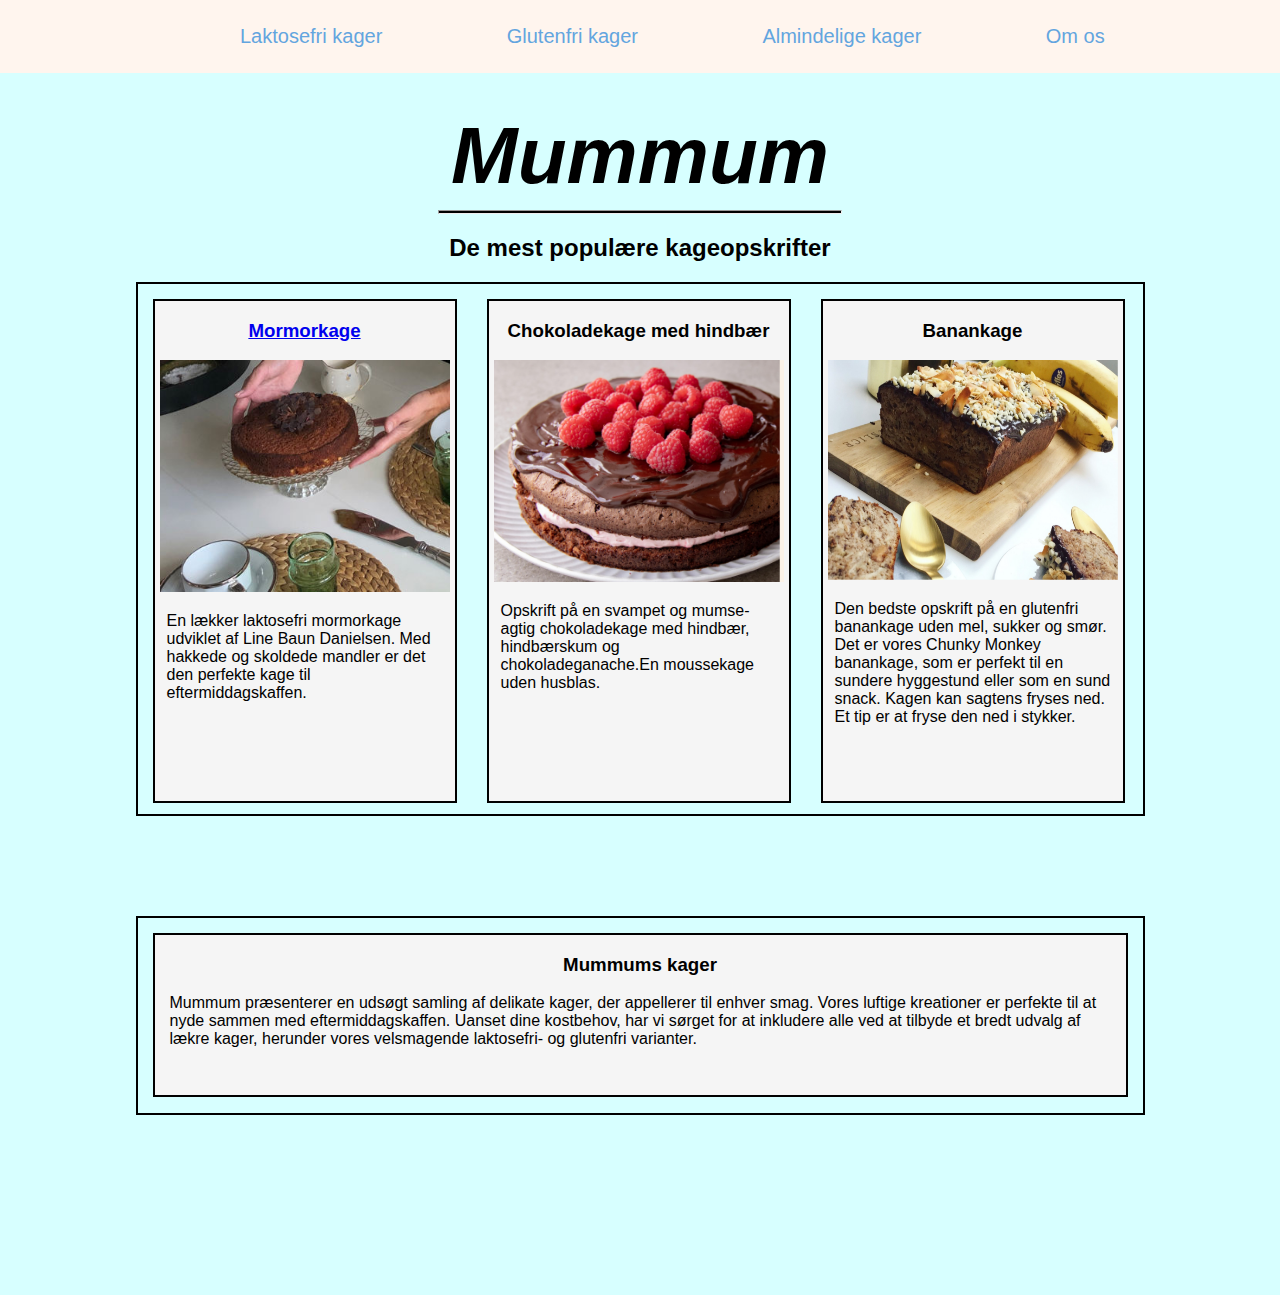
<file: Kager_KomIt/index.html>
<!DOCTYPE html>
<html>
    <head>
        <link rel="stylesheet" type="text/css" href="stylesheet.css">
    </head>



<body>
   <header class="header">
    <nav class="navbar">
        <a href="http://127.0.0.1:5500/KomIt/laktosefrikager.html">Laktosefri kager</a>
        <a href="http://127.0.0.1:5500/KomIt/glutenfrikager.html">Glutenfri kager</a>
        <a href="http://127.0.0.1:5500/KomIt/kager.html#">Almindelige kager</a>
        <a href="#">Om os</a>
    </nav>
   </header>
    
   <h1>Mummum</h1>
    <hr style="background-color: black; margin-left: 430px; margin-right: 430px; background-color: black; padding: 1px;" >
    <h2 style="text-align: center;">De mest populære kageopskrifter</h2>


    <div class="container">
        <div class="col">
            <h3 style="text-align: center; text-decoration: none;"><a href="http://127.0.0.1:5500/KomIt/laktosefrikager.html">Mormorkage</a></h3>
    
            <img src="2400_mormorkage_line-baun.jpg" alt="hello" width="290px" style="margin-left: 5px;">
            <p style="margin-left: 12px; margin-right: 12px;">En lækker laktosefri mormorkage udviklet af Line Baun Danielsen. Med hakkede og skoldede mandler er det den perfekte kage til eftermiddagskaffen.</p>
        </div>
        <div class="col">
            <h3 style="text-align: center;">Chokoladekage med hindbær</h3>
            <img src="Skærmbillede 2023-11-21 235916.png" alt="hello" width="290px" style="margin-left: 5px;">
            <p style="margin-left: 12px; margin-right: 12px;">Opskrift på en svampet og mumse-agtig chokoladekage med hindbær, hindbærskum og chokoladeganache.En moussekage uden husblas.</p>
        </div>

        <div class="col">
            <h3 style="text-align: center;">Banankage</h3>
            <img src="Skærmbillede 2023-11-22 135355.png" alt="hello" width="290px" style="margin-left: 5px; height: 220px;">
            <p style="margin-left: 12px; margin-right: 12px;">Den bedste opskrift på en glutenfri banankage uden mel, sukker og smør. Det er vores Chunky Monkey banankage, som er perfekt til en sundere hyggestund eller som en sund snack. Kagen kan sagtens fryses ned. Et tip er at fryse den ned i stykker.</p>
        </div>
        
    </div>

    <div class="omkage">
        <div class="col2">
            <h3 style="text-align: center;">Mummums kager</h3>
            <p style="margin-left: 15px; margin-right: 15px;">Mummum præsenterer en udsøgt samling af delikate kager, der appellerer til enhver smag. Vores luftige kreationer er perfekte til at nyde sammen med eftermiddagskaffen. Uanset dine kostbehov, har vi sørget for at inkludere alle ved at tilbyde et bredt udvalg af lækre kager, herunder vores velsmagende laktosefri- og glutenfri varianter.</p>
        </div>
    </div>

    

<footer>

</footer>

</body>
</html>
</file>
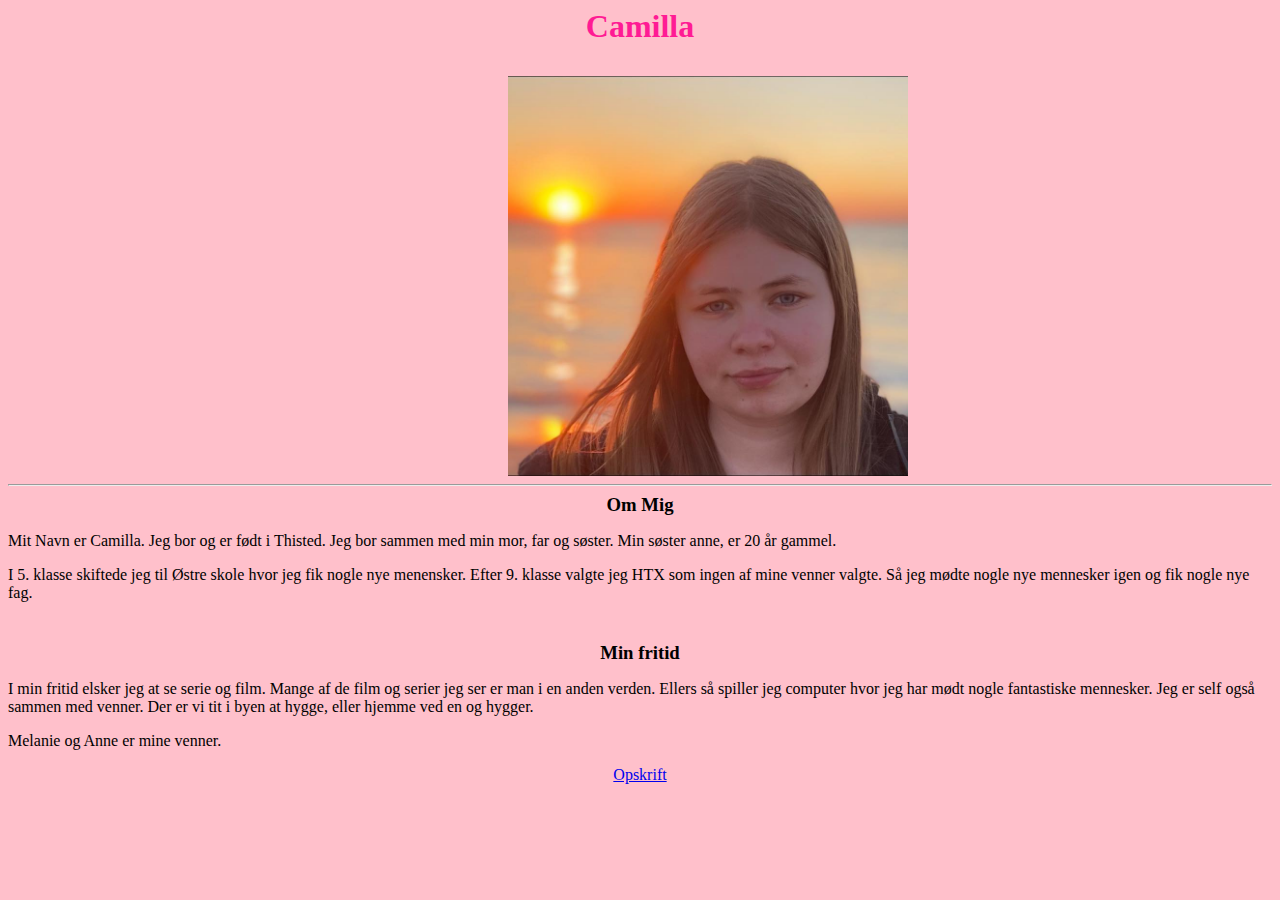
<file: Mig og min yndlingskage/index.html>
<html>
<head>
<title>Camilla</title>

<link rel="stylesheet" type="text/css" href="mystyle.css">
</head>

<body> 


    <h1 style="text-align: center;">Camilla </h1>

    
        <p ><a href="file:///C:/Users/N%C3%B8rgaard/Desktop/Camilla/HTX/HTX%202.g/Programmering/camilla1323.github.io/Mig%20og%20min%20yndlingskage/opskrift.html">
    </a></p>

    </h3>
    <img src="343671733_664380468856903_3600352374234052399_n.jpg" alt="Girl in a jacket" width="400" height="400">
    <hr>

    <h3 style="margin-top: 5px;">
        Om Mig
    </h3>
    <p>Mit Navn er Camilla. Jeg bor og er født i Thisted. Jeg bor sammen med min mor, far og søster. Min søster anne, er
        20
        år gammel.
    </p>

    <p>I 5. klasse skiftede jeg til Østre skole hvor jeg fik nogle nye menensker. Efter 9. klasse valgte jeg HTX som
        ingen af mine venner valgte. Så jeg mødte nogle nye mennesker igen og fik nogle nye fag.
    </p>

    <h3>Min fritid</h4>
    <p>I min fritid elsker jeg at se serie og film. Mange af de film og serier jeg ser er man i en anden verden.
        Ellers så spiller jeg computer hvor jeg har mødt nogle fantastiske mennesker.
        Jeg er self også sammen med venner. Der er vi tit i byen at hygge, eller hjemme ved en og hygger.
    </p>
    <p>Melanie og Anne er mine venner.</p>

    <p style="text-align: center;"><a
            href="opskrift.html">Opskrift</a>
    </p>
</body>

</html>
</file>
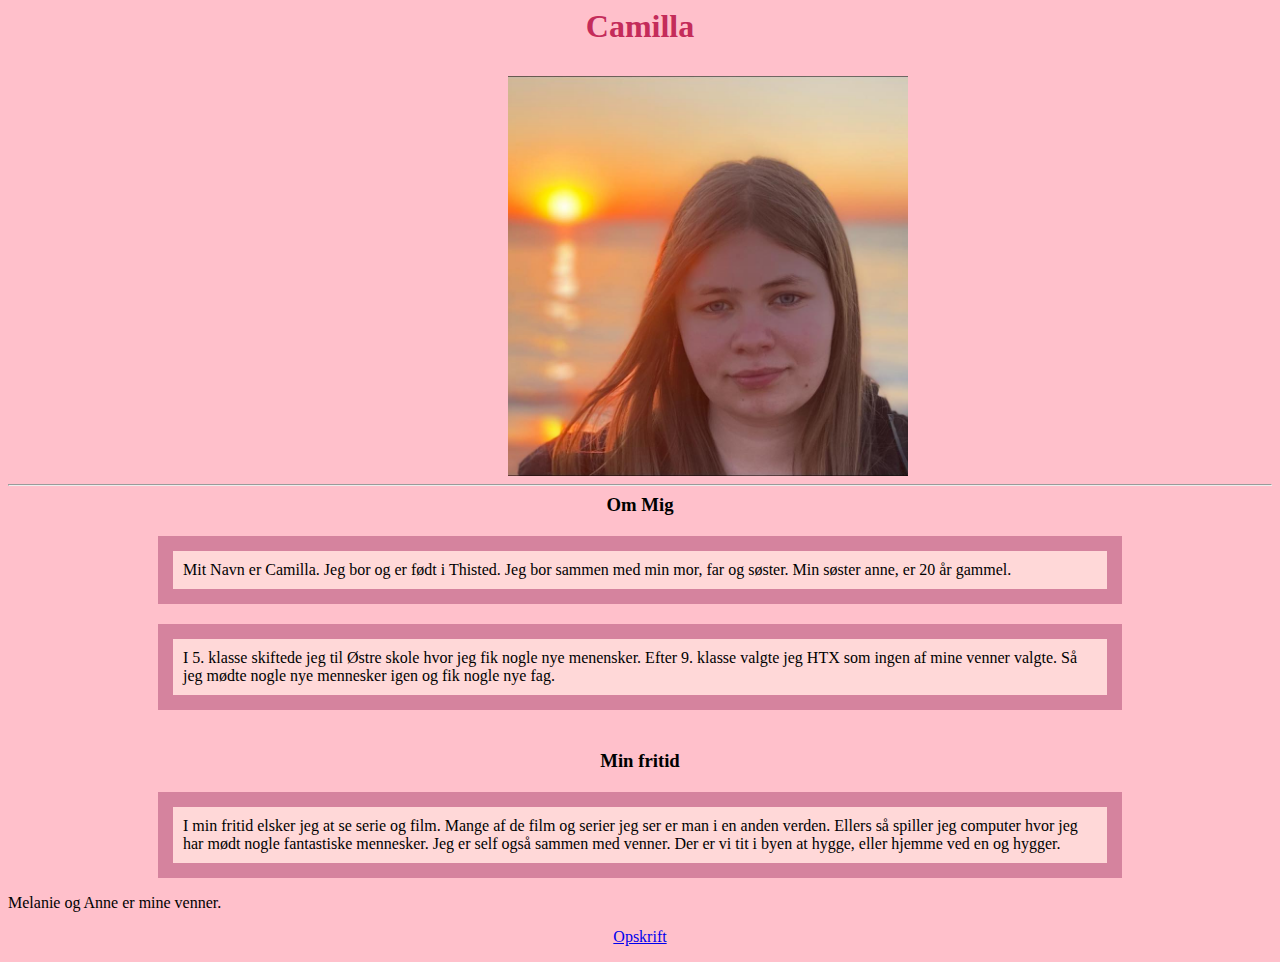
<file: Website/index.html>
<html>
<head>
<title>Camilla</title>

<link rel="stylesheet" type="text/css" href="mystyle.css">
</head>

<body> 

    <h1 style="text-align: center;" div class="camillah1">Camilla 
    </h1>
    
        <p ><a href="file:///C:/Users/N%C3%B8rgaard/Desktop/Camilla/HTX/HTX%202.g/Programmering/camilla1323.github.io/Mig%20og%20min%20yndlingskage/opskrift.html">
    </a></p>

    </h3>
    <img src="343671733_664380468856903_3600352374234052399_n.jpg" alt="Girl in a jacket" width="400" height="400">
    <hr>

    <h3 style="margin-top: 5px;">
        Om Mig
    </h3>
    <div>Mit Navn er Camilla. Jeg bor og er født i Thisted. Jeg bor sammen med min mor, far og søster. Min søster anne, er
        20
        år gammel.
    </div>

    <div>I 5. klasse skiftede jeg til Østre skole hvor jeg fik nogle nye menensker. Efter 9. klasse valgte jeg HTX som
        ingen af mine venner valgte. Så jeg mødte nogle nye mennesker igen og fik nogle nye fag.
    </div>

    <h3>Min fritid</h4>
    <div>I min fritid elsker jeg at se serie og film. Mange af de film og serier jeg ser er man i en anden verden.
        Ellers så spiller jeg computer hvor jeg har mødt nogle fantastiske mennesker.
        Jeg er self også sammen med venner. Der er vi tit i byen at hygge, eller hjemme ved en og hygger.
    </div>
    <p>Melanie og Anne er mine venner.</p>

    <p style="text-align: center;"><a
            href="opskrift.html">Opskrift</a>
    </p>
</body>

</html>
</file>
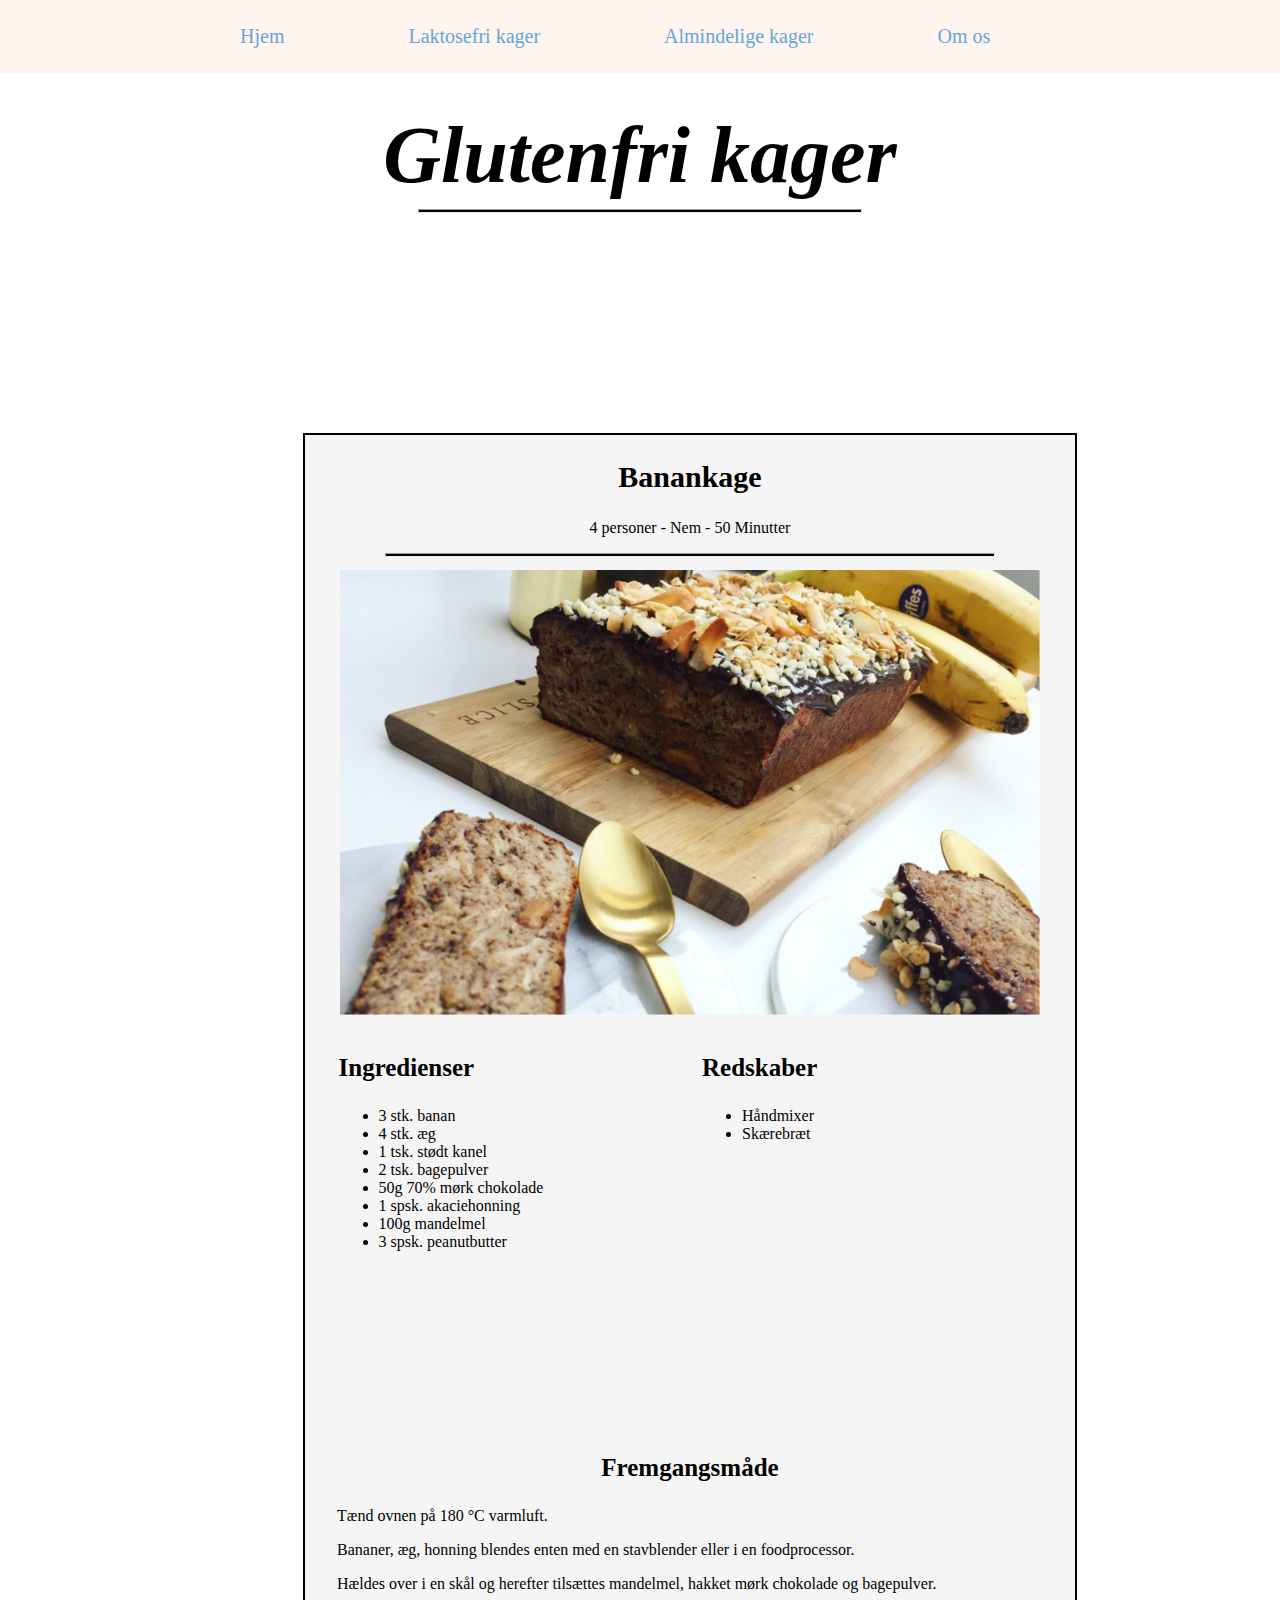
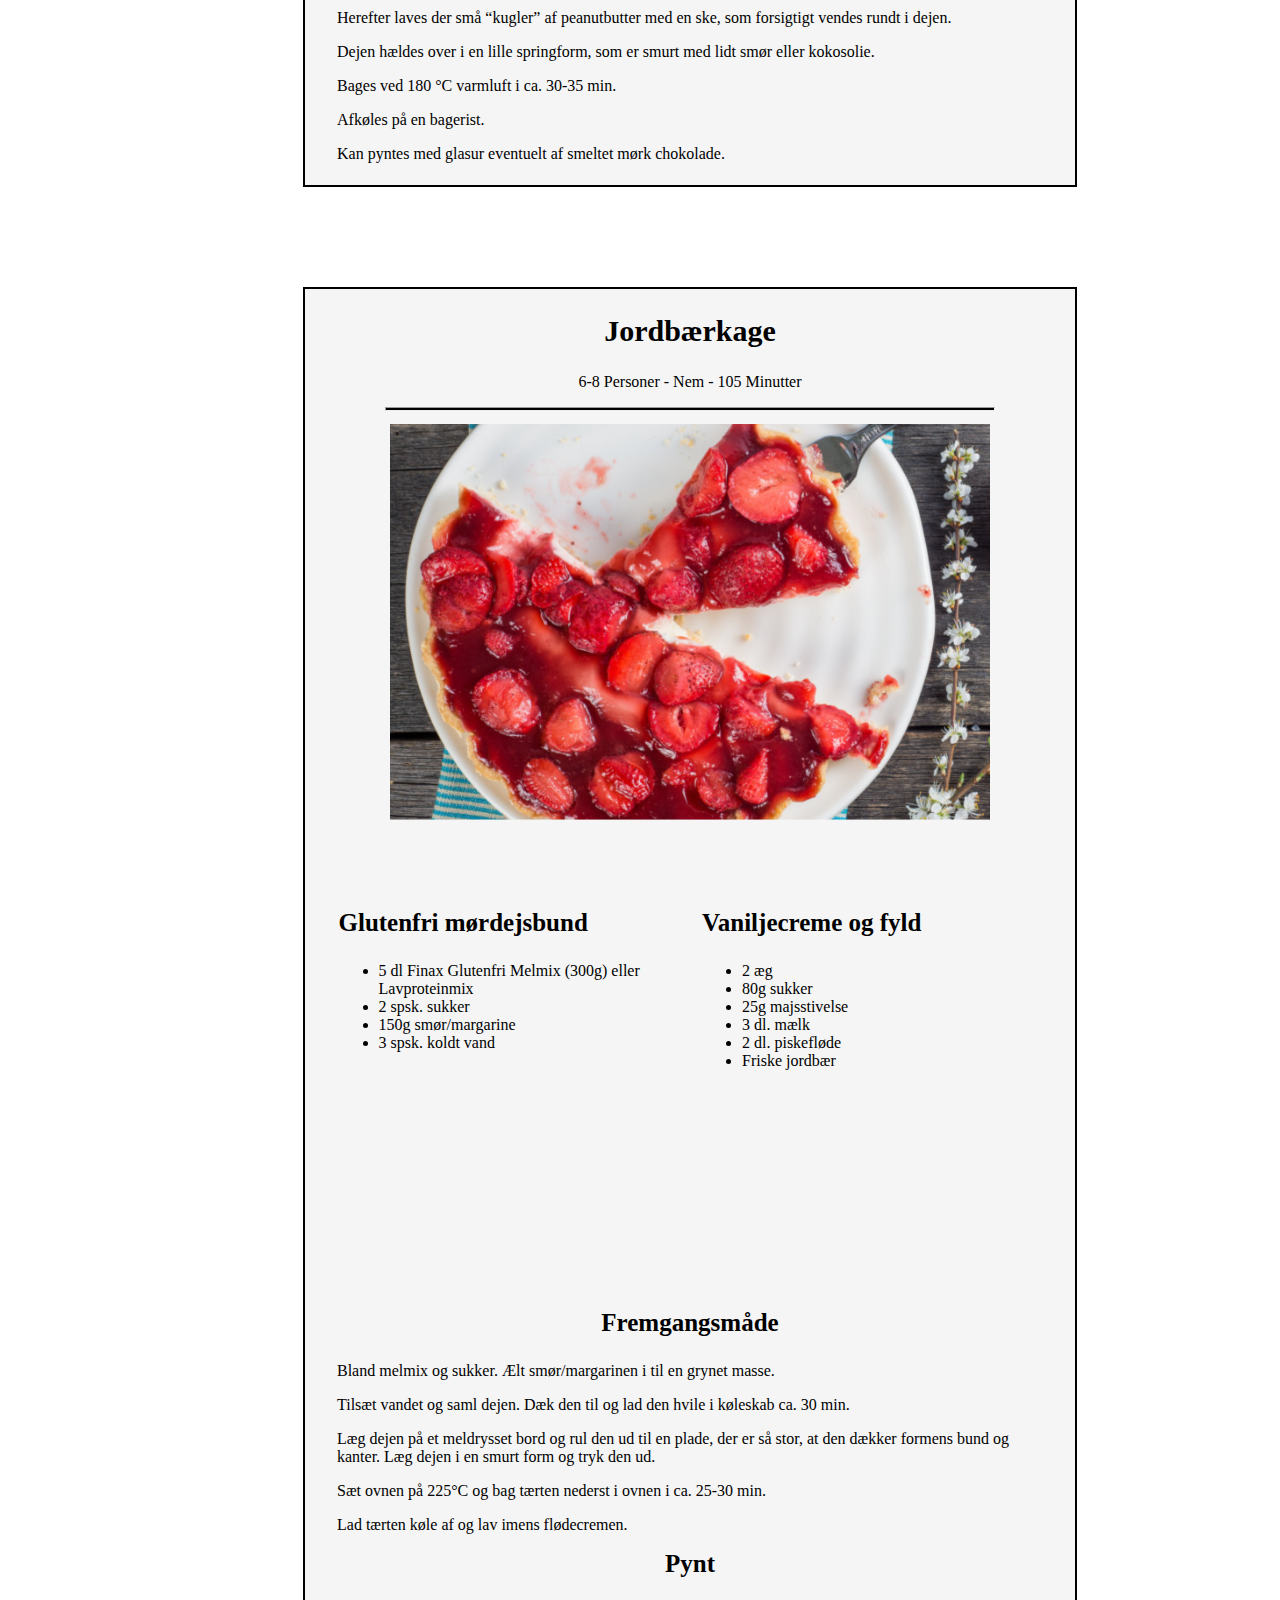
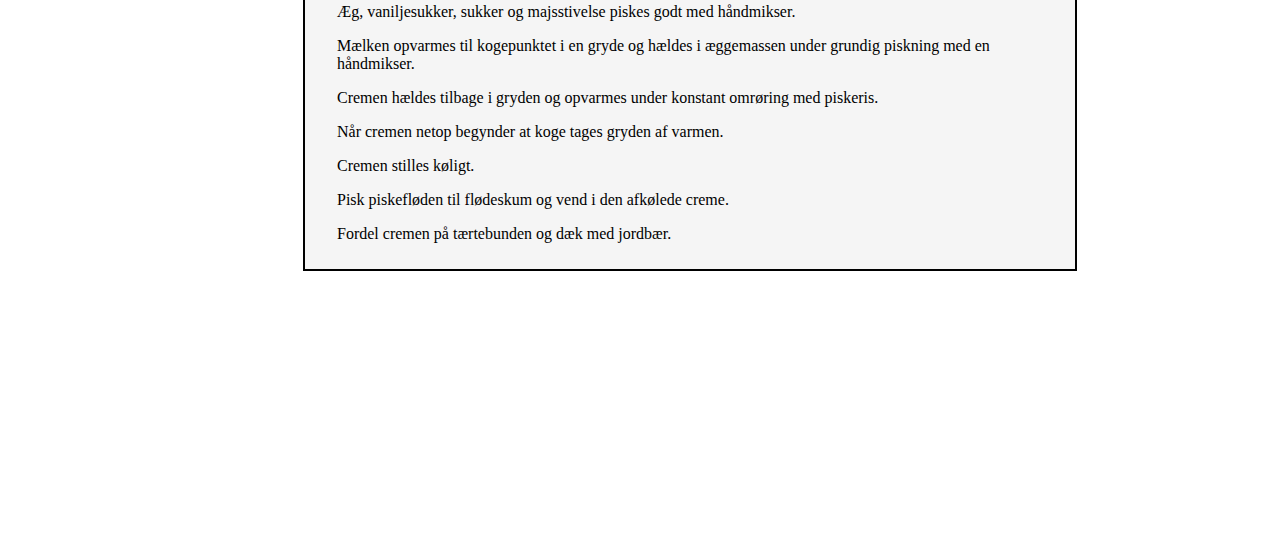
<file: Kager_KomIt/glutenfrikager.html>
<!DOCTYPE html>
<html>
    <head>
        <link rel="stylesheet" type="text/css" href="glutenfrikager.css">
    </head>

<body>

    <header class="header">
    <nav class="navbar">
        <a href="http://127.0.0.1:5500/KomIt/index.html">Hjem</a>
        <a href="http://127.0.0.1:5500/KomIt/laktosefrikager.html">Laktosefri kager</a>
        <a href="http://127.0.0.1:5500/KomIt/kager.html#">Almindelige kager</a>
        <a href="#">Om os</a>
    </nav>
   </header>

   <h1>Glutenfri kager</h1>
   <hr style="background-color: black; margin-left: 410px; margin-right: 410px; background-color: black; padding: 1px;" >

   <div class="container">
    
    <div class="col" style="height: 1350px;">
        <h2 style="font-size: 30px;">Banankage</h2>
            <p style="text-align: center;">4 personer   -   Nem   -   50 Minutter</p>
            <hr style="margin-left: 80px; margin-right: 80px; padding: 1px; background-color: black;">
            <img src="Skærmbillede 2023-11-15 151733.png" alt="Hello" srcset="" width="700px" style="margin: 35px; margin-top: 5px;">

            <div class="opskrift">
                <h3 style="text-align: left; font-size: 25px;">Ingredienser</h3>
                <ul>
                    <li>3 stk. banan</li>
                    <li>4 stk. æg</li>
                    <li>1 tsk. stødt kanel</li>
                    <li>2 tsk. bagepulver</li>
                    <li>50g 70% mørk chokolade</li>
                    <li>1 spsk. akaciehonning</li>
                    <li>100g mandelmel</li>
                    <li>3 spsk. peanutbutter</li>



            </div>

            <div class="opskrift">
                <h3 style="text-align: left; font-size: 25px;">Redskaber</h3>
                <ul>
                    <li>Håndmixer</li>
                    <li>Skærebræt</li>

            </div>
            <h3 style="text-align: center; font-size: 25px; margin-top: 360px;">Fremgangsmåde</h3>
            <p style="margin-left: 32px; margin-right: 32px;">Tænd ovnen på 180 °C varmluft.</p>
            <p style="margin-left: 32px; margin-right: 32px;">Bananer, æg, honning blendes enten med en stavblender eller i en foodprocessor.</p>
            <p style="margin-left: 32px; margin-right: 32px;">Hældes over i en skål og herefter tilsættes mandelmel, hakket mørk chokolade og bagepulver.</p>
            <p style="margin-left: 32px; margin-right: 32px;">Herefter laves der små “kugler” af peanutbutter med en ske, som forsigtigt vendes rundt i dejen.</p>
            <p style="margin-left: 32px; margin-right: 32px;">Dejen hældes over i en lille springform, som er smurt med lidt smør eller kokosolie.</p>
            <p style="margin-left: 32px; margin-right: 32px;">Bages ved 180 °C varmluft i ca. 30-35 min.</p>
            <p style="margin-left: 32px; margin-right: 32px;">Afkøles på en bagerist.</p>
            <p style="margin-left: 32px; margin-right: 32px;">Kan pyntes med glasur eventuelt af smeltet mørk chokolade.</p>




    
    </div>

    

    <div class="col" style="height: 1580px;">
        <h2 style="font-size: 30px;">Jordbærkage</h2>
            <p style="text-align: center;">6-8 Personer   -   Nem   -   105 Minutter</p>
            <hr style="margin-left: 80px; margin-right: 80px; padding: 1px; background-color: black;">
            <img src="Skærmbillede 2023-11-15 154320.png" alt="Hello" srcset="" width="600px" style="margin: 85px; margin-top: 5px;">

            <div class="opskrift" style="height: 20px; border-color: black;">
                <h3 style="text-align: left; font-size: 25px;">Glutenfri mørdejsbund</h3>
                <ul>
                    <li>5 dl Finax Glutenfri Melmix (300g) eller Lavproteinmix</li>
                    <li>2 spsk. sukker</li>
                    <li>150g smør/margarine</li>
                    <li>3 spsk. koldt vand</li>

                </ul>
            </div>
            <div class="opskrift">
                <h3 style="text-align: left; font-size: 25px;">Vaniljecreme og fyld</h3>
                <ul>
                    <li>2 æg</li>
                    <li>80g sukker</li>
                    <li>25g majsstivelse</li>
                    <li>3 dl. mælk</li>
                    <li>2 dl. piskefløde</li>
                    <li>Friske jordbær</li>
                </ul>
    </div>
    <h3 style="text-align: center; font-size: 25px; margin-top: 390px;">Fremgangsmåde</h3>
    <p style="margin-left: 32px; margin-right: 32px;">Bland melmix og sukker. Ælt smør/margarinen i til en grynet masse.</p>
    <p style="margin-left: 32px; margin-right: 32px;">Tilsæt vandet og saml dejen. Dæk den til og lad den hvile i køleskab ca. 30 min.</p>
    <p style="margin-left: 32px; margin-right: 32px;">Læg dejen på et meldrysset bord og rul den ud til en plade, der er så stor, at den dækker formens bund og kanter. Læg dejen i en smurt form og tryk den ud.</p>
    <p style="margin-left: 32px; margin-right: 32px;">Sæt ovnen på 225°C og bag tærten nederst i ovnen i ca. 25-30 min.</p>
    <p style="margin-left: 32px; margin-right: 32px;">Lad tærten køle af og lav imens flødecremen.</p>
    <h3 style="text-align: center; font-size: 25px; margin-top: 5px;">Pynt</h3>
    <p style="margin-left: 32px; margin-right: 32px;">Æg, vaniljesukker, sukker og majsstivelse piskes godt med håndmikser.</p>
    <p style="margin-left: 32px; margin-right: 32px;">Mælken opvarmes til kogepunktet i en gryde og hældes i æggemassen under grundig piskning med en håndmikser.</p>
    <p style="margin-left: 32px; margin-right: 32px;">Cremen hældes tilbage i gryden og opvarmes under konstant omrøring med piskeris.</p>
    <p style="margin-left: 32px; margin-right: 32px;">Når cremen netop begynder at koge tages gryden af varmen.</p>
    <p style="margin-left: 32px; margin-right: 32px;">Cremen stilles køligt.</p>
    <p style="margin-left: 32px; margin-right: 32px;">Pisk piskefløden til flødeskum og vend i den afkølede creme.</p>
    <p style="margin-left: 32px; margin-right: 32px;">Fordel cremen på tærtebunden og dæk med jordbær.</p>


</div>



</body>
</html>
</file>
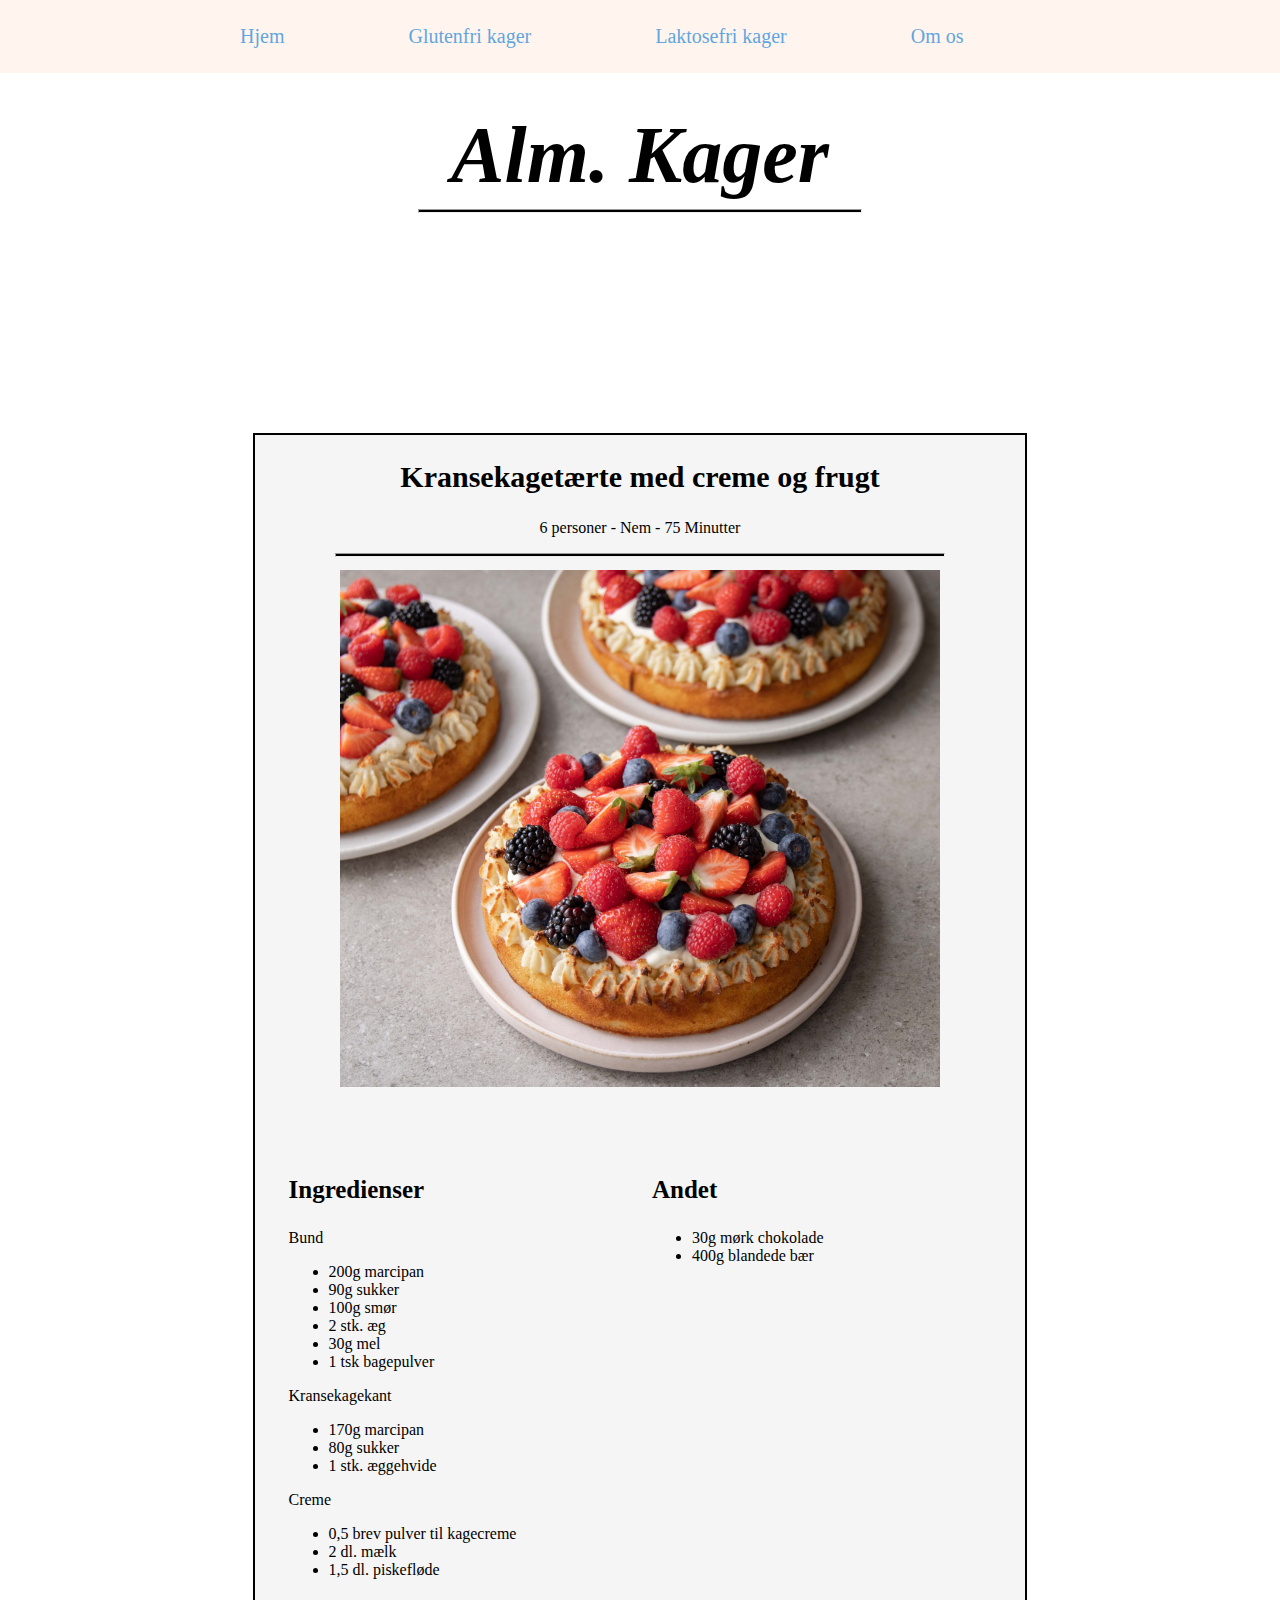
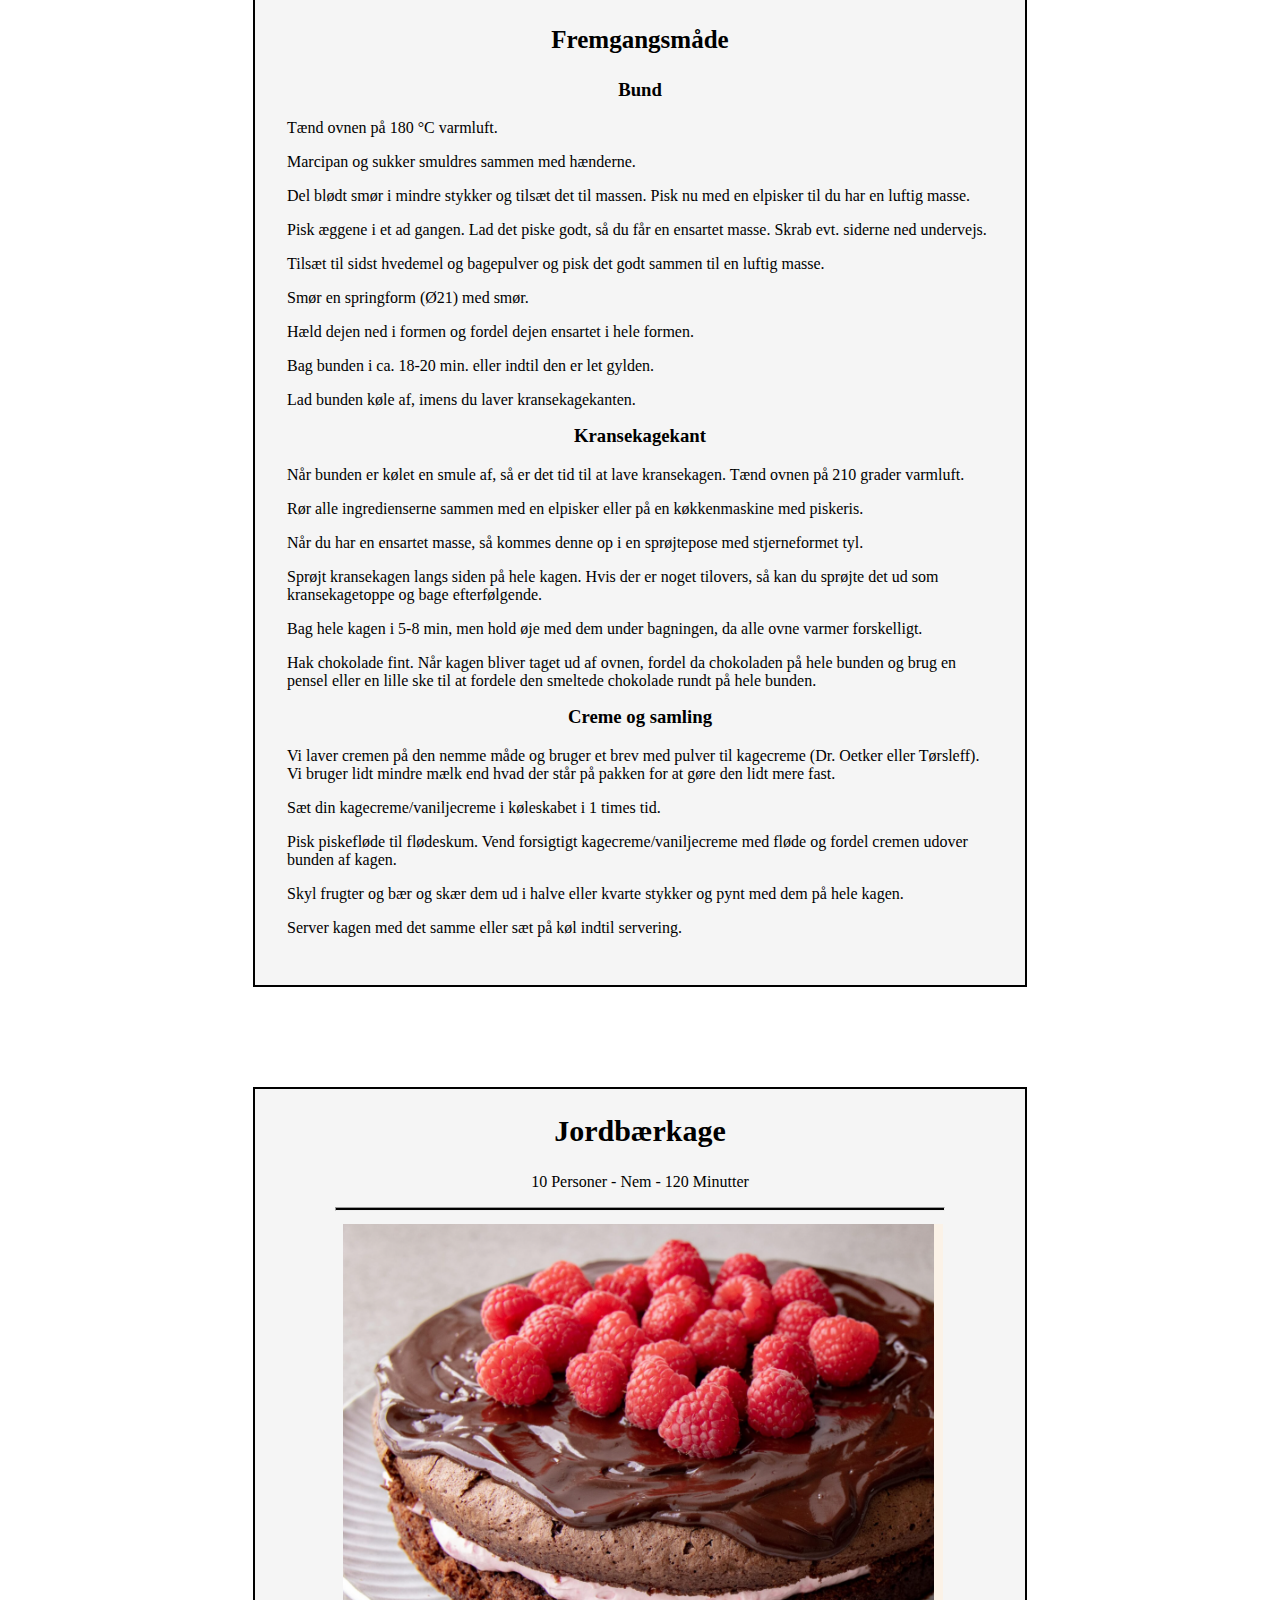
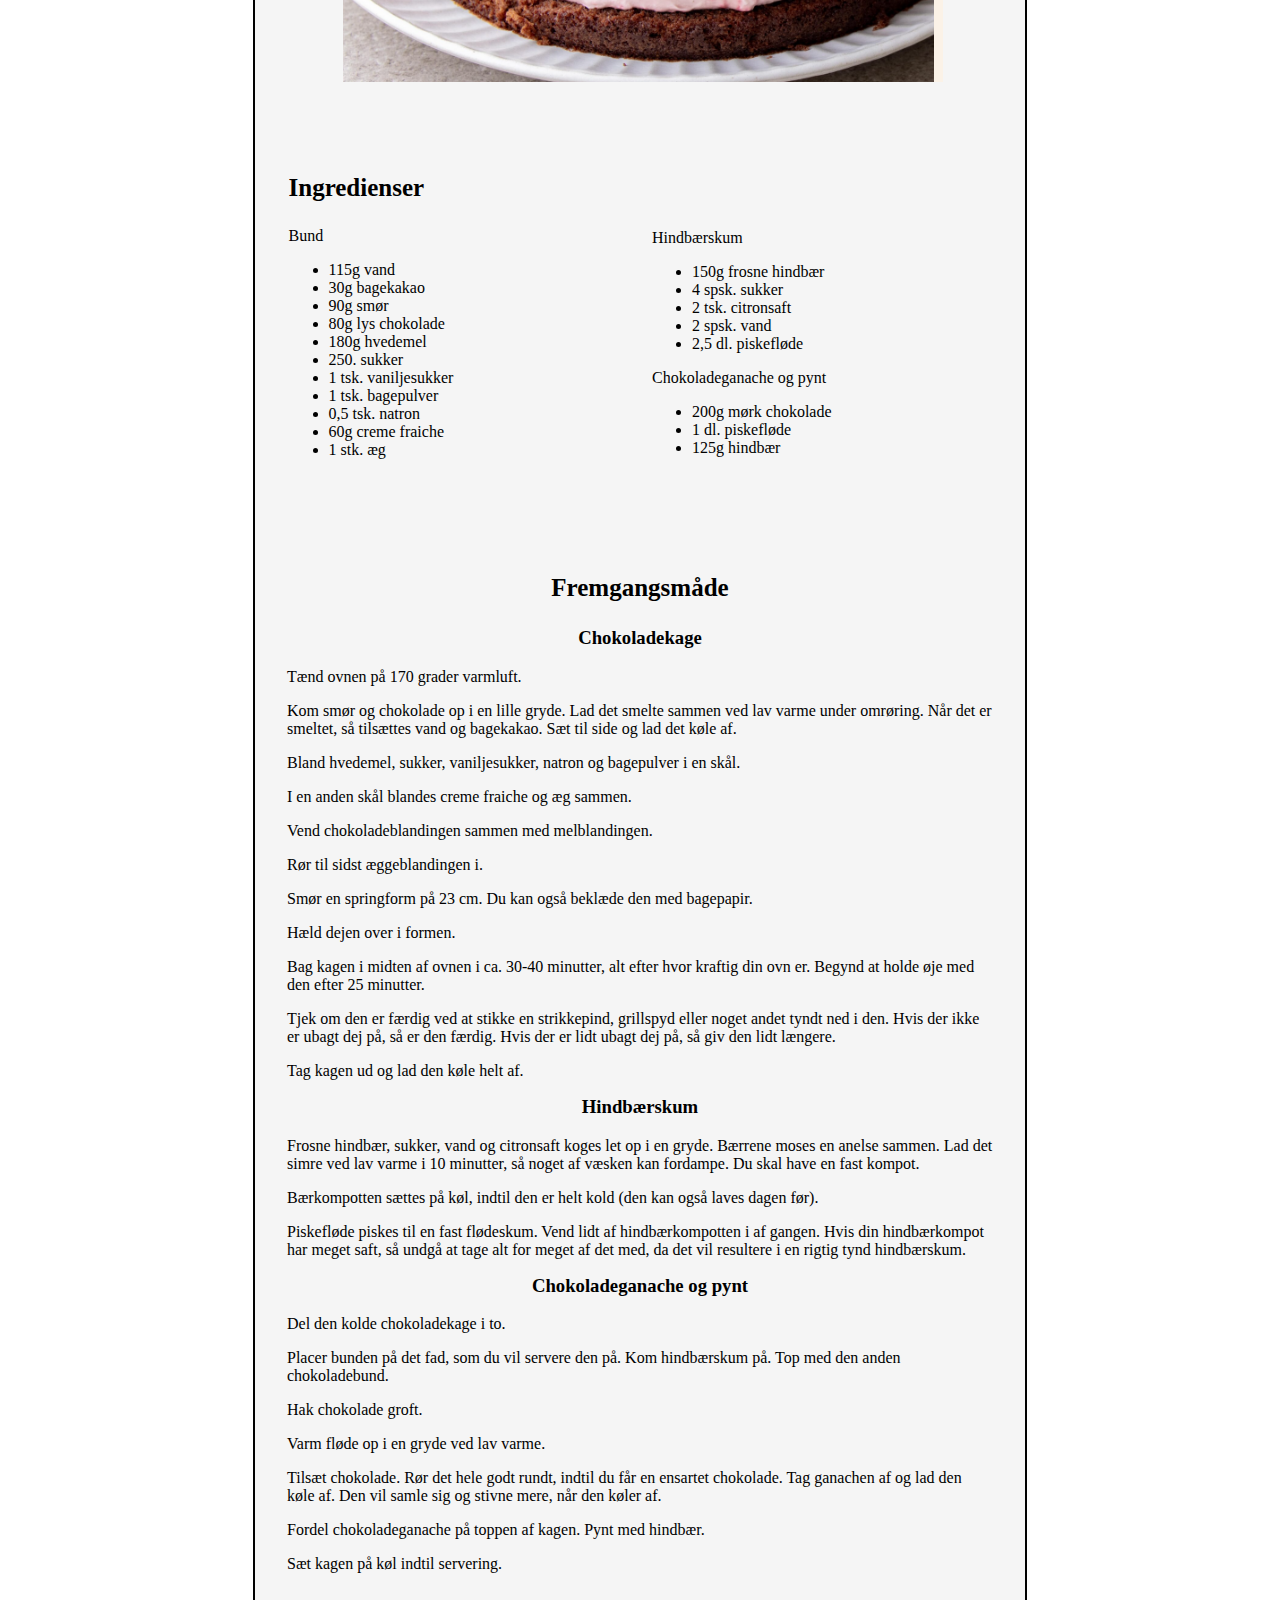
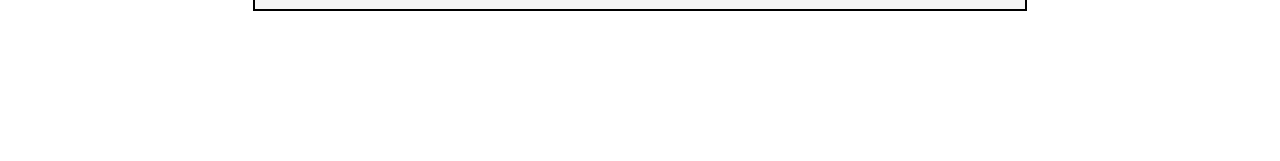
<file: Kager_KomIt/kager.html>
<!DOCTYPE html>
<html>
    <head>
        <link rel="stylesheet" type="text/css" href="kager.css">
    </head>

<body>

    <header class="header">
    <nav class="navbar">
        <a href="http://127.0.0.1:5500/KomIt/index.html">Hjem</a>
        <a href="http://127.0.0.1:5500/KomIt/glutenfrikager.html">Glutenfri kager</a>
        <a href="http://127.0.0.1:5500/KomIt/laktosefrikager.html">Laktosefri kager</a>
        <a href="#">Om os</a>
    </nav>
   </header>

   <h1>Alm. Kager</h1>
   <hr style="background-color: black; margin-left: 410px; margin-right: 410px; background-color: black; padding: 1px;" >

   <div class="container">
    
    <div class="col" style="height: 2150px;">
        <h2 style="font-size: 30px;">Kransekagetærte med creme og frugt</h2>
            <p style="text-align: center;">6 personer   -   Nem   -   75 Minutter</p>
            <hr style="margin-left: 80px; margin-right: 80px; padding: 1px; background-color: black;">
            <img src="Y7A6888-min-2048x1764.jpg" alt="Hello" srcset="" width="600px" style="margin: 85px; margin-top: 5px;">

            <div class="opskrift">
                <h3 style="text-align: left; font-size: 25px;">Ingredienser</h3>
                <p>Bund</p>
                <ul>
                    <li>200g marcipan</li>
                    <li>90g sukker</li>
                    <li>100g smør</li>
                    <li>2 stk. æg</li>
                    <li>30g mel</li>
                    <li>1 tsk bagepulver</li>
                </ul>
                <p>Kransekagekant</p>
                <ul>
                    <li>170g marcipan</li>
                    <li>80g sukker</li>
                    <li>1 stk. æggehvide</li>
                </ul>
    
                <p>Creme</p>
                <ul>
                    <li>0,5 brev pulver til kagecreme</li>
                    <li>2 dl. mælk</li>
                    <li>1,5 dl. piskefløde</li>
                </ul>
    




            </div>

            <div class="opskrift">
                <h3 style="text-align: left; font-size: 25px;">Andet</h3>
                <ul>
                    <li>30g mørk chokolade</li>
                    <li>400g blandede bær</li>

            </div>
            <h3 style="text-align: center; font-size: 25px; margin-top: 450px;">Fremgangsmåde</h3>
            <h3>Bund</h3>
            <p style="margin-left: 32px; margin-right: 32px;">Tænd ovnen på 180 °C varmluft.</p>
            <p style="margin-left: 32px; margin-right: 32px;">Marcipan og sukker smuldres sammen med hænderne.</p>
            <p style="margin-left: 32px; margin-right: 32px;">Del blødt smør i mindre stykker og tilsæt det til massen. Pisk nu med en elpisker til du har en luftig masse.</p>
            <p style="margin-left: 32px; margin-right: 32px;">Pisk æggene i et ad gangen. Lad det piske godt, så du får en ensartet masse. Skrab evt. siderne ned undervejs.</p>
            <p style="margin-left: 32px; margin-right: 32px;">Tilsæt til sidst hvedemel og bagepulver og pisk det godt sammen til en luftig masse.</p>
            <p style="margin-left: 32px; margin-right: 32px;">Smør en springform (Ø21) med smør.</p>
            <p style="margin-left: 32px; margin-right: 32px;">Hæld dejen ned i formen og fordel dejen ensartet i hele formen.</p>
            <p style="margin-left: 32px; margin-right: 32px;">Bag bunden i ca. 18-20 min. eller indtil den er let gylden.</p>
            <p style="margin-left: 32px; margin-right: 32px;">Lad bunden køle af, imens du laver kransekagekanten.</p>
            <h3>Kransekagekant</h3>
            <p style="margin-left: 32px; margin-right: 32px;">Når bunden er kølet en smule af, så er det tid til at lave kransekagen. Tænd ovnen på 210 grader varmluft.</p>
            <p style="margin-left: 32px; margin-right: 32px;">Rør alle ingredienserne sammen med en elpisker eller på en køkkenmaskine med piskeris.</p>
            <p style="margin-left: 32px; margin-right: 32px;">Når du har en ensartet masse, så kommes denne op i en sprøjtepose med stjerneformet tyl.</p>
            <p style="margin-left: 32px; margin-right: 32px;">Sprøjt kransekagen langs siden på hele kagen. Hvis der er noget tilovers, så kan du sprøjte det ud som kransekagetoppe og bage efterfølgende.</p>
            <p style="margin-left: 32px; margin-right: 32px;">Bag hele kagen i 5-8 min, men hold øje med dem under bagningen, da alle ovne varmer forskelligt.</p>
            <p style="margin-left: 32px; margin-right: 32px;">Hak chokolade fint. Når kagen bliver taget ud af ovnen, fordel da chokoladen på hele bunden og brug en pensel eller en lille ske til at fordele den smeltede chokolade rundt på hele bunden.</p>
            <h3>Creme og samling</h3>
            <p style="margin-left: 32px; margin-right: 32px;">Vi laver cremen på den nemme måde og bruger et brev med pulver til kagecreme (Dr. Oetker eller Tørsleff). Vi bruger lidt mindre mælk end hvad der står på pakken for at gøre den lidt mere fast.</p>
            <p style="margin-left: 32px; margin-right: 32px;">Sæt din kagecreme/vaniljecreme i køleskabet i 1 times tid.</p>
            <p style="margin-left: 32px; margin-right: 32px;">Pisk piskefløde til flødeskum. Vend forsigtigt kagecreme/vaniljecreme med fløde og fordel cremen udover bunden af kagen.</p>
            <p style="margin-left: 32px; margin-right: 32px;">Skyl frugter og bær og skær dem ud i halve eller kvarte stykker og pynt med dem på hele kagen.</p>
            <p style="margin-left: 32px; margin-right: 32px;">Server kagen med det samme eller sæt på køl indtil servering.</p>






    
    </div>

    

    <div class="col" style="height: 2120px; margin-bottom: 150px;">
        <h2 style="font-size: 30px;">Jordbærkage</h2>
            <p style="text-align: center;">10 Personer   -   Nem   -   120 Minutter</p>
            <hr style="margin-left: 80px; margin-right: 80px; padding: 1px; background-color: black;">
            <img src="Skærmbillede 2023-11-21 235916.png" alt="Hello" srcset="" width="600px" style="margin: 88px; margin-top: 5px;">

            <div class="opskrift" style="height: 20px; border-color: black;">
                <h3 style="text-align: left; font-size: 25px;">Ingredienser</h3>
                <p>Bund</p>
                <ul>
                    <li>115g vand</li>
                    <li>30g bagekakao</li>
                    <li>90g smør</li>
                    <li>80g lys chokolade</li>
                    <li>180g hvedemel</li>
                    <li>250. sukker</li>
                    <li>1 tsk. vaniljesukker</li>
                    <li>1 tsk. bagepulver</li>
                    <li>0,5 tsk. natron</li>
                    <li>60g creme fraiche</li>
                    <li>1 stk. æg</li>
                </ul>
            </div>
            <div class="opskrift">
                <p style="margin-top: 55px;">Hindbærskum</p>
                <ul>
                    <li>150g frosne hindbær</li>
                    <li>4 spsk. sukker</li>
                    <li>2 tsk. citronsaft</li>
                    <li>2 spsk. vand</li>
                    <li>2,5 dl. piskefløde</li>
                </ul>
                <p>Chokoladeganache og pynt</p>
                <ul>
                    <li>200g mørk chokolade</li>
                    <li>1 dl. piskefløde</li>
                    <li>125g hindbær</li>
                </ul>

    </div>
    <h3 style="text-align: center; font-size: 25px; margin-top: 390px;">Fremgangsmåde</h3>
    <h3>Chokoladekage</h3>
    <p style="margin-left: 32px; margin-right: 32px;">Tænd ovnen på 170 grader varmluft.</p>
    <p style="margin-left: 32px; margin-right: 32px;">Kom smør og chokolade op i en lille gryde. Lad det smelte sammen ved lav varme under omrøring. Når det er smeltet, så tilsættes vand og bagekakao. Sæt til side og lad det køle af.</p>
    <p style="margin-left: 32px; margin-right: 32px;">Bland hvedemel, sukker, vaniljesukker, natron og bagepulver i en skål.</p>
    <p style="margin-left: 32px; margin-right: 32px;">I en anden skål blandes creme fraiche og æg sammen.</p>
    <p style="margin-left: 32px; margin-right: 32px;">Vend chokoladeblandingen sammen med melblandingen.</p>
    <p style="margin-left: 32px; margin-right: 32px;">Rør til sidst æggeblandingen i.</p>
    <p style="margin-left: 32px; margin-right: 32px;">Smør en springform på 23 cm. Du kan også beklæde den med bagepapir.</p>
    <p style="margin-left: 32px; margin-right: 32px;">Hæld dejen over i formen.</p>
    <p style="margin-left: 32px; margin-right: 32px;">Bag kagen i midten af ovnen i ca. 30-40 minutter, alt efter hvor kraftig din ovn er. Begynd at holde øje med den efter 25 minutter.</p>
    <p style="margin-left: 32px; margin-right: 32px;">Tjek om den er færdig ved at stikke en strikkepind, grillspyd eller noget andet tyndt ned i den. Hvis der ikke er ubagt dej på, så er den færdig. Hvis der er lidt ubagt dej på, så giv den lidt længere.</p>
    <p style="margin-left: 32px; margin-right: 32px;">Tag kagen ud og lad den køle helt af.</p>
    <h3>Hindbærskum</h3>
    <p style="margin-left: 32px; margin-right: 32px;">Frosne hindbær, sukker, vand og citronsaft koges let op i en gryde. Bærrene moses en anelse sammen. Lad det simre ved lav varme i 10 minutter, så noget af væsken kan fordampe. Du skal have en fast kompot.</p>
    <p style="margin-left: 32px; margin-right: 32px;">Bærkompotten sættes på køl, indtil den er helt kold (den kan også laves dagen før).</p>
    <p style="margin-left: 32px; margin-right: 32px;">Piskefløde piskes til en fast flødeskum. Vend lidt af hindbærkompotten i af gangen. Hvis din hindbærkompot har meget saft, så undgå at tage alt for meget af det med, da det vil resultere i en rigtig tynd hindbærskum.</p>
    <h3>Chokoladeganache og pynt</h3>
    <p style="margin-left: 32px; margin-right: 32px;">Del den kolde chokoladekage i to.</p>
    <p style="margin-left: 32px; margin-right: 32px;">Placer bunden på det fad, som du vil servere den på. Kom hindbærskum på. Top med den anden chokoladebund.</p>
    <p style="margin-left: 32px; margin-right: 32px;">Hak chokolade groft.</p>
    <p style="margin-left: 32px; margin-right: 32px;">Varm fløde op i en gryde ved lav varme.</p>
    <p style="margin-left: 32px; margin-right: 32px;">Tilsæt chokolade. Rør det hele godt rundt, indtil du får en ensartet chokolade. Tag ganachen af og lad den køle af. Den vil samle sig og stivne mere, når den køler af.</p>
    <p style="margin-left: 32px; margin-right: 32px;">Fordel chokoladeganache på toppen af kagen. Pynt med hindbær.</p>
    <p style="margin-left: 32px; margin-right: 32px;">Sæt kagen på køl indtil servering.</p>




</div>



</body>
</html>
</file>
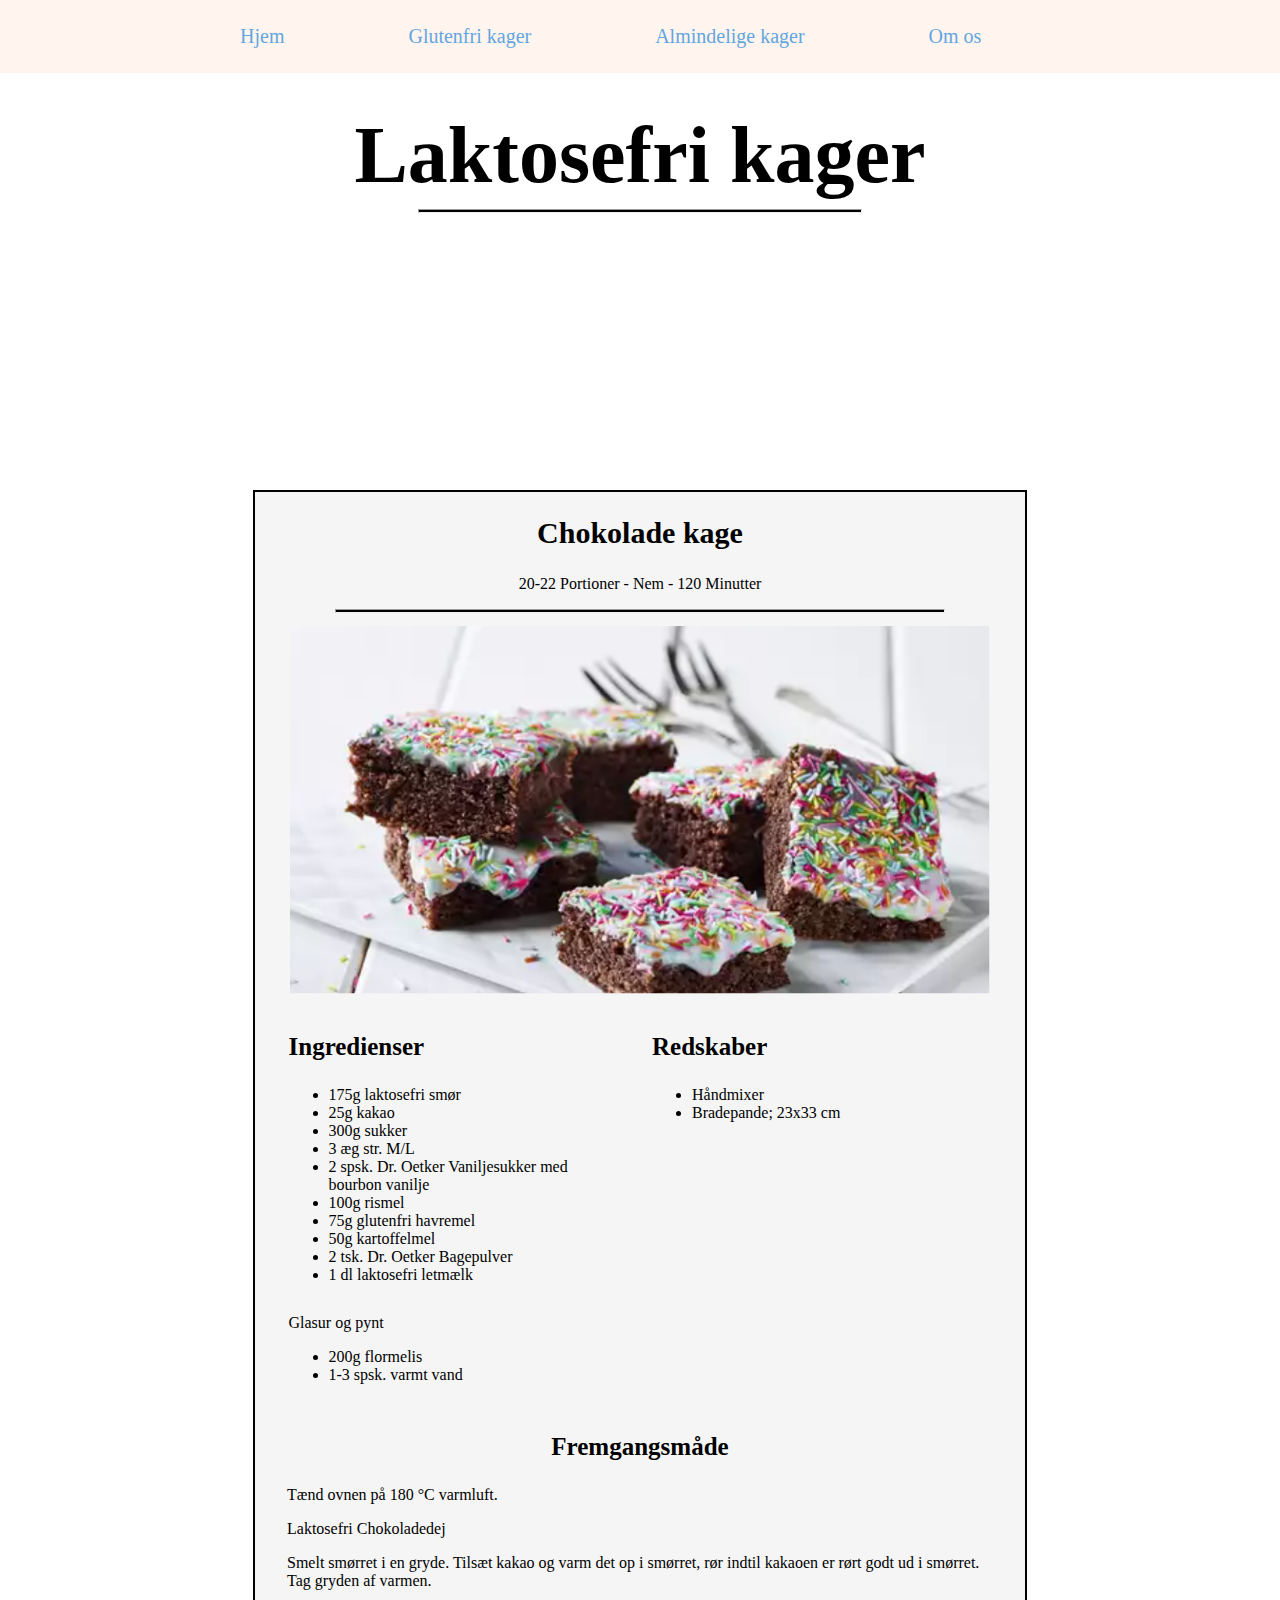
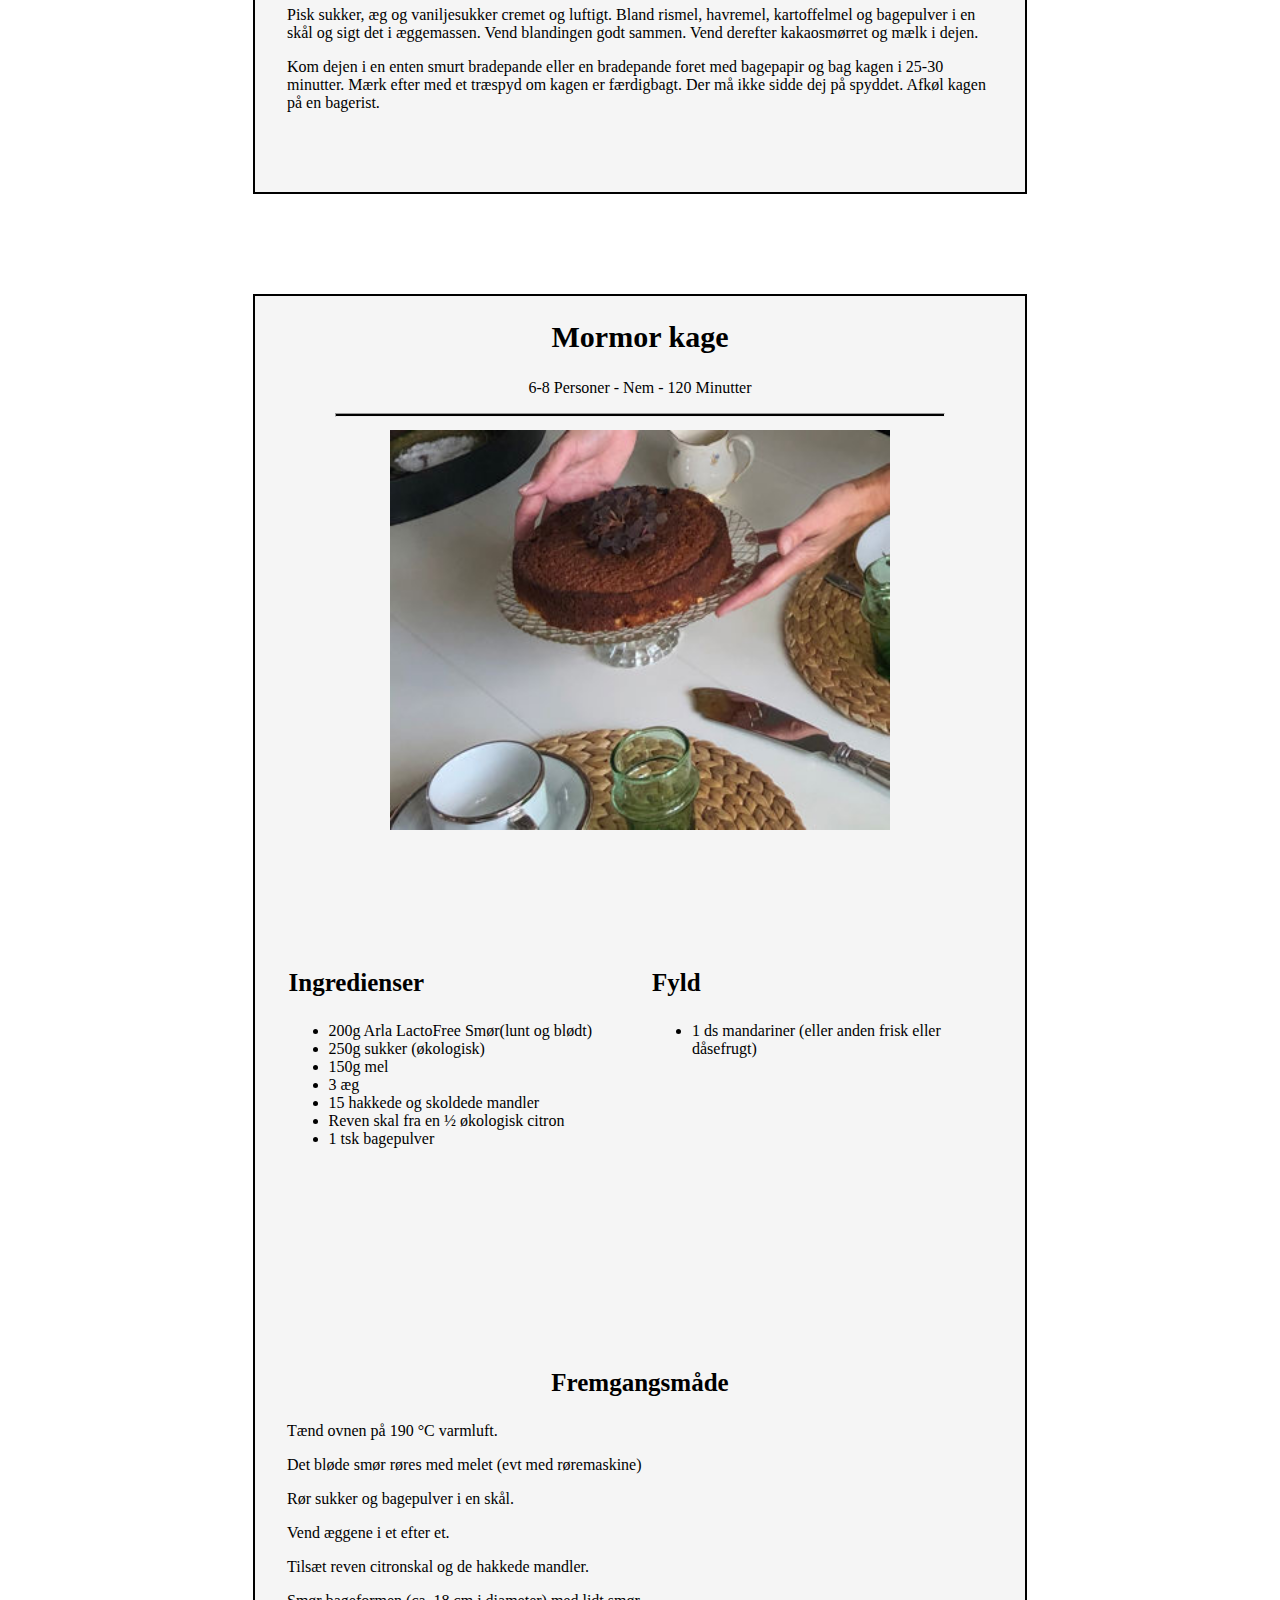
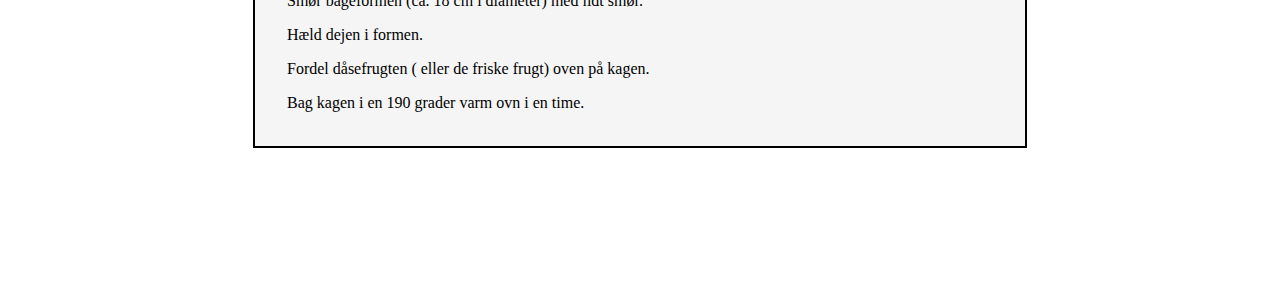
<file: Kager_KomIt/laktosefrikager.html>
<!DOCTYPE html>
<html>
    <head>
        <link rel="stylesheet" type="text/css" href="laktosefrikager.css">
    </head>

<body>
    <header class="header">
        <nav class="navbar">
            <a href="http://127.0.0.1:5500/KomIt/index.html">Hjem</a>
            <a href="http://127.0.0.1:5500/KomIt/glutenfrikager.html">Glutenfri kager</a>
            <a href="http://127.0.0.1:5500/KomIt/kager.html#">Almindelige kager</a>
            <a href="#">Om os</a>
        </nav>
       </header>
    
       <h1>
        Laktosefri kager
       </h1>
       <hr style="background-color: black; margin-left: 410px; margin-right: 410px; background-color: black; padding: 1px;" >
       <h2>
        <nav>
    </nav></h2>
       <div class="container">
        
        <div class="col" style="height: 1300px;">
            <h2 style="font-size: 30px;">Chokolade kage</h2>
                <p style="text-align: center;">20-22 Portioner   -   Nem   -   120 Minutter</p>
                <hr style="margin-left: 80px; margin-right: 80px; padding: 1px; background-color: black;">
                <img src="Skærmbillede 2023-11-01 144232.png" alt="Hello" srcset="" width="700px" style="margin: 35px; margin-top: 5px;">
    
                <div class="opskrift">
                    <h3 style="text-align: left; font-size: 25px;">Ingredienser</h3>
                    <ul>
                        <li>175g laktosefri smør</li>
                        <li>25g kakao</li>
                        <li>300g sukker</li>
                        <li>3 æg str. M/L</li>
                        <li>2 spsk. Dr. Oetker Vaniljesukker med bourbon vanilje</li>
                        <li>100g rismel</li>
                        <li>75g glutenfri havremel</li>
                        <li>50g kartoffelmel</li>
                        <li>2 tsk. Dr. Oetker Bagepulver</li>
                        <li>1 dl laktosefri letmælk</li>
                    </ul>
                    <p style="margin-top: 30px;">Glasur og pynt</p>
                    <ul>
                        <li>200g flormelis</li>
                        <li>1-3 spsk. varmt vand</li>
                    </ul>
    
    
                </div>
    
                <div class="opskrift">
                    <h3 style="text-align: left; font-size: 25px;">Redskaber</h3>
                    <ul>
                        <li>Håndmixer</li>
                        <li>Bradepande; 23x33 cm</li>
                </div>
                <h3 style="text-align: center; font-size: 25px; margin-top: 360px;">Fremgangsmåde</h3>
                <p style="margin-left: 32px; margin-right: 32px;">Tænd ovnen på 180 °C varmluft.</p>
                <p style="margin-left: 32px; margin-right: 32px;">Laktosefri Chokoladedej</p>
                <p style="margin-left: 32px; margin-right: 32px;">Smelt smørret i en gryde. Tilsæt kakao og varm det op i smørret, rør indtil kakaoen er rørt godt ud i smørret. Tag gryden af varmen.</p>
                <p style="margin-left: 32px; margin-right: 32px;">Pisk sukker, æg og vaniljesukker cremet og luftigt. Bland rismel, havremel, kartoffelmel og bagepulver i en skål og sigt det i æggemassen. Vend blandingen godt sammen. Vend derefter kakaosmørret og mælk i dejen.</p>
                <p style="margin-left: 32px; margin-right: 32px;">Kom dejen i en enten smurt bradepande eller en bradepande foret med bagepapir og bag kagen i 25-30 minutter. Mærk efter med et træspyd om kagen er færdigbagt. Der må ikke sidde dej på spyddet. Afkøl kagen på en bagerist.</p>
    
    
    
    
        
        </div>
    
        
    
        <div class="col" style="height: 1450px;">
            <h2 style="font-size: 30px;">Mormor kage</h2>
                <p style="text-align: center;">6-8 Personer   -   Nem   -   120 Minutter</p>
                <hr style="margin-left: 80px; margin-right: 80px; padding: 1px; background-color: black;">
                <img src="2400_mormorkage_line-baun.jpg" alt="Hello" srcset="" width="500px" style="margin: 135px; margin-top: 5px;">
    
                <div class="opskrift" style="height: 20px; border-color: black;">
                    <h3 style="text-align: left; font-size: 25px;">Ingredienser</h3>
                    <ul>
                        <li>200g Arla LactoFree Smør(lunt og blødt)</li>
                        <li>250g sukker (økologisk)</li>
                        <li>150g mel</li>
                        <li>3 æg</li>
                        <li>15 hakkede og skoldede mandler</li>
                        <li>Reven skal fra en ½ økologisk citron</li>
                        <li>1 tsk bagepulver</li>
                    </ul>
                </div>
                <div class="opskrift">
                    <h3 style="text-align: left; font-size: 25px;">Fyld</h3>
                    <ul>
                        <li>1 ds mandariner (eller anden frisk eller dåsefrugt)</li>
                    </ul>
        </div>
        <h3 style="text-align: center; font-size: 25px; margin-top: 390px;">Fremgangsmåde</h3>
        <p style="margin-left: 32px; margin-right: 32px;">Tænd ovnen på 190 °C varmluft.</p>
        <p style="margin-left: 32px; margin-right: 32px;">Det bløde smør røres med  melet (evt med røremaskine)</p>
        <p style="margin-left: 32px; margin-right: 32px;">Rør sukker og bagepulver i en skål.</p>
        <p style="margin-left: 32px; margin-right: 32px;">Vend æggene i et efter et.</p>
        <p style="margin-left: 32px; margin-right: 32px;">Tilsæt reven citronskal og de hakkede mandler.</p>
        <p style="margin-left: 32px; margin-right: 32px;">Smør bageformen (ca. 18 cm i diameter) med lidt smør.</p>
        <p style="margin-left: 32px; margin-right: 32px;">Hæld dejen i formen.</p>
        <p style="margin-left: 32px; margin-right: 32px;">Fordel dåsefrugten ( eller de friske frugt) oven på kagen.</p>
        <p style="margin-left: 32px; margin-right: 32px;">Bag kagen i en 190 grader varm ovn i en time.</p>
    
    </div>
    
    
    
    

</body>
</html>
</file>
<file: Kager_KomIt/stylesheet.css>
h1 {
    margin-top: 110px;
    text-align: center;
    font-style: italic;
    font-size: 80px;
    margin-bottom: 0px;
}

body {
    background-color: rgb(215, 255, 255);
    font-family: Arial, Helvetica, sans-serif;
}

header {
    position: fixed;
    top: 0;
    left: 0;
    width: 100%;
    padding: 5px 100px;
    background: seashell;
    display: flex;
    justify-content: space-between;
    align-items: center;
    z-index: 100;
}

nav {
    padding: 20px;
}

.navbar a{
    font-size: 20px;
    color:rgb(99, 165, 223);
    font-weight: 500;
    text-decoration: none;
    margin-left: 120px;
}

.navbar2 a{
    font-size: 20px;
    color:rgb(209, 222, 234);
    font-weight: 500;
    text-decoration: none;
    margin-left: 200px;
    background-color: black;
    padding: 20px;
}

.container {
    width: 1005px;
    height: 530px;
    border: 2px solid black;
    margin: 0 auto;
}

.col {
    width: 300px;
    height: 500px;
    border: 2px solid black;
    background-color: whitesmoke;
    float: left;
    padding: 60 px;
    margin: 15px;
}

.omkage {
    width: 1005px;
    height: 195px;
    border: 2px solid black;
    margin: 0 auto;
    margin-top: 100px;
    margin-bottom: 180px;
}

.col2 {
    width: 974,5px;
    height: 160px;
    border: 2px solid black;
    background-color: whitesmoke;
    float: left;
    padding: 60 px;
    margin: 15px;
}
</file>
<file: Mig og min yndlingskage/mystyle.css>
h1 {
    color: rgb(255, 27, 148);
}

body {background-color: pink;
}

img {
    margin-left: 500px;
    margin-top: 10px;
}

h3{
    text-align: center;
    margin-top: 40px;
    margin-bottom: 10px;
}

ul {
    margin-left: 500px;
}

h2 {
    text-align: center;
}
</file>
<file: Website/mystyle.css>
h1 {
    color: rgb(196, 44, 90);
}

body {background-color: pink;
}

img {
    margin-left: 500px;
    margin-top: 10px;
}

h3{
    text-align: center;
    margin-top: 40px;
    margin-bottom: 10px;
}

ul {
    margin-left: 500px;
}

h2 {
    text-align: center;
}


div {
    background-color: rgb(255, 216, 216);
    max-width: 1000px;
    border: 15px solid rgb(213, 131, 158);
    padding: 10px;
    margin-left: 150px;
    margin-right: 150px;
    margin-top: 20px;
  }

.liste {
    margin: 10px 100px 10px 50px;
}

.boks {
    background-color: rgb(255, 216, 216);
    max-width: 600px;
    border: 15px solid rgb(213, 131, 158);
    padding: 10px;
    margin: 10px 200px 10px 380px;
}
</file>
<file: Kager_KomIt/glutenfrikager.css>
header {
    position: fixed;
    top: 0;
    left: 0;
    width: 100%;
    padding: 5px 100px;
    background: seashell;
    display: flex;
    justify-content: space-between;
    align-items: center;
    z-index: 100;
}

nav {
    padding: 20px;
}

.navbar a{
    font-size: 20px;
    color:rgb(99, 165, 223);
    font-weight: 500;
    text-decoration: none;
    margin-left: 120px;
}

h1 {
    margin-top: 110px;
    text-align: center;
    font-style: italic;
    font-size: 80px;
    margin-bottom: 0px;
}

h2 {
    text-align: center;
    font-size: 20px;
}

h3 {
    text-align: center;
    margin-top: 0px; 
}

.container {
    width: 800px;
    height: 3400px;
    margin-top: 120px;
    margin-left: 280px;
    
}


.col {
    width: 770px;
    height: 1100px;
    border: 2px solid black;
    background-color: whitesmoke;
    float: left;
    padding: 60 px;
    margin: 15px;
    margin-top: 100px;
    margin-bottom: 0px;
}

.col1 {
    width: 770px;
    height: 1100px;
    border: 2px solid black;
    background-color: whitesmoke;
    float: left;
    padding: 60 px;
    margin: 15px;
    margin-top: 100px;
    margin-bottom: 0px;
}




.opskrift {
    width: 330px;
    height: 400px;
    background-color: whitesmoke;
    float: left;
    padding: 30 px;
    margin-left: 33.5px;
}

.opskrift2 {
    width: 400px;
    height: 140px;
    border: 2px solid black;
    align-self: center;
}
</file>
<file: Kager_KomIt/kager.css>
header {
    position: fixed;
    top: 0;
    left: 0;
    width: 100%;
    padding: 5px 100px;
    background: seashell;
    display: flex;
    justify-content: space-between;
    align-items: center;
    z-index: 100;
}

nav {
    padding: 20px;
}

.navbar a{
    font-size: 20px;
    color:rgb(99, 165, 223);
    font-weight: 500;
    text-decoration: none;
    margin-left: 120px;
}

h1 {
    margin-top: 110px;
    text-align: center;
    font-style: italic;
    font-size: 80px;
    margin-bottom: 0px;
}

h2 {
    text-align: center;
    font-size: 20px;
}

h3 {
    text-align: center;
    margin-top: 0px; 
}

.container {
    width: 800px;
    height: 4500px;
    margin-top: 120px;
    margin-left: 230px;
    
}


.col {
    width: 770px;
    height: 1100px;
    border: 2px solid black;
    background-color: whitesmoke;
    float: left;
    padding: 60 px;
    margin: 15px;
    margin-top: 100px;
    margin-bottom: 0px;
}

.col1 {
    width: 770px;
    height: 1100px;
    border: 2px solid black;
    background-color: whitesmoke;
    float: left;
    padding: 60 px;
    margin: 15px;
    margin-top: 100px;
    margin-bottom: 0px;
}




.opskrift {
    width: 330px;
    height: 400px;
    background-color: whitesmoke;
    float: left;
    padding: 30 px;
    margin-left: 33.5px;
}

.opskrift2 {
    width: 400px;
    height: 140px;
    border: 2px solid black;
    align-self: center;
}
</file>
<file: Kager_KomIt/laktosefrikager.css>
header {
    position: fixed;
    top: 0;
    left: 0;
    width: 100%;
    padding: 5px 100px;
    background: seashell;
    display: flex;
    justify-content: space-between;
    align-items: center;
    z-index: 100;
}

nav {
    padding: 20px;
}

.navbar a{
    font-size: 20px;
    color:rgb(99, 165, 223);
    font-weight: 500;
    text-decoration: none;
    margin-left: 120px;
}

h1 {
    margin-top: 110px;
    text-align: center;
    font-size: 80px;
    margin-bottom: 0px;
}

h2 {
    text-align: center;
    font-size: 20px;
}

h3 {
    text-align: center;
    margin-top: 0px; 
}

.container {
    width: 800px;
    height: 3100px;
    margin-top: 120px;
    margin-left: 230px;
    
}


.col {
    width: 770px;
    height: 1100px;
    border: 2px solid black;
    background-color: whitesmoke;
    float: left;
    padding: 60 px;
    margin: 15px;
    margin-top: 100px;
    margin-bottom: 0px;
}

.col1 {
    width: 770px;
    height: 1100px;
    border: 2px solid black;
    background-color: whitesmoke;
    float: left;
    padding: 60 px;
    margin: 15px;
    margin-top: 100px;
    margin-bottom: 0px;
}




.opskrift {
    width: 330px;
    height: 400px;
    background-color: whitesmoke;
    float: left;
    padding: 30 px;
    margin-left: 33.5px;
}

.opskrift2 {
    width: 400px;
    height: 140px;
    border: 2px solid black;
    align-self: center;
}
</file>
